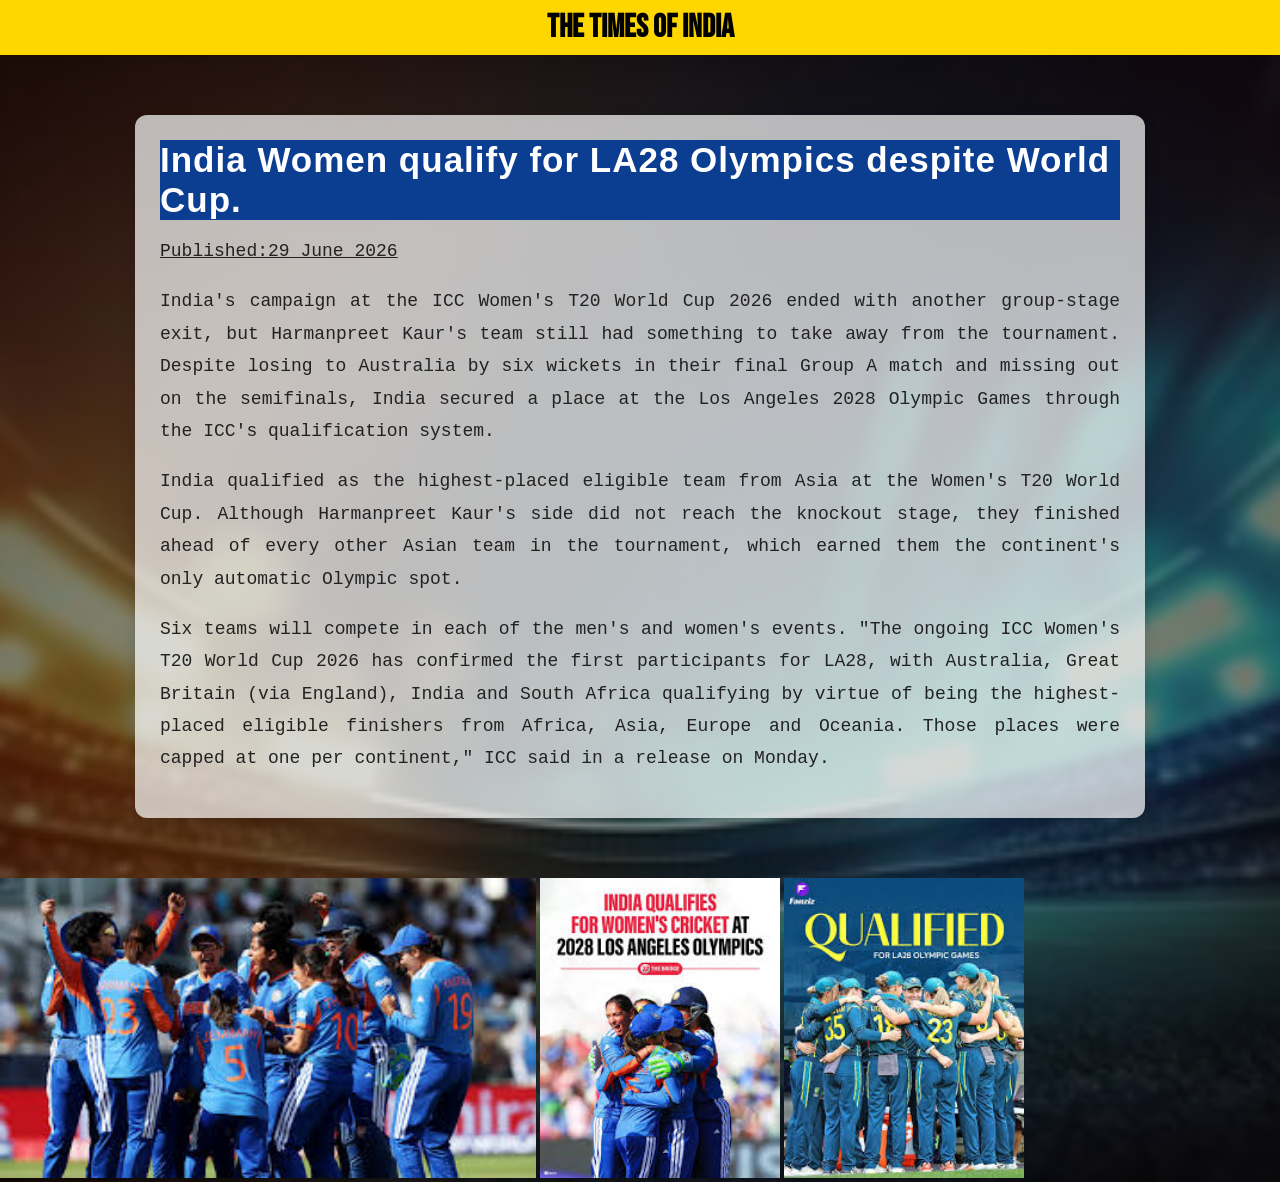
<file: css typography/index.html>
<!DOCTYPE html>
<html lang="en">
<head>
    <meta charset="UTF-8">
    <meta name="viewport" content="width=device-width, initial-scale=1.0">
    <title>CSS Typography</title>
    <link rel="stylesheet" href="style.css">
    <link rel="preconnect" href="https://fonts.googleapis.com">
<link rel="preconnect" href="https://fonts.gstatic.com" crossorigin>
<link href="https://fonts.googleapis.com/css2?family=Bebas+Neue&family=Inter:wght@300;400;500;600;700;800&display=swap" rel="stylesheet">
</head>
<body>
    <h1>The times of India</h1>
    <div class="news">
    <h2>India Women qualify for LA28 Olympics despite World Cup.</h2>
    <p class="date">
        Published:29 June 2026
    </p>
    <p>India's campaign at the ICC Women's T20 World Cup 2026 ended with another group-stage exit, but Harmanpreet Kaur's team still had something to take away from the tournament. Despite losing to Australia by six wickets in their final Group A match and missing out on the semifinals, India secured a place at the Los Angeles 2028 Olympic Games through the ICC's qualification system.</p>
    <p>India qualified as the highest-placed eligible team from Asia at the Women's T20 World Cup. Although Harmanpreet Kaur's side did not reach the knockout stage, they finished ahead of every other Asian team in the tournament, which earned them the continent's only automatic Olympic spot.</p>
    <p>Six teams will compete in each of the men's and women's events.

"The ongoing ICC Women's T20 World Cup 2026 has confirmed the first participants for LA28, with Australia, Great Britain (via England), India and South Africa qualifying by virtue of being the highest-placed eligible finishers from Africa, Asia, Europe and Oceania. Those places were capped at one per continent," ICC said in a release on Monday.</p>

</div>
<div class="gallary">
    <img src="/css typography/C1.jpg" height="300",width="600">
    <img src="/css typography/C2.jpg" height="300",width="500">
    <img src="/css typography/C3.jpg" height="300",width="500">
</div>
</body>
</html>
</file>
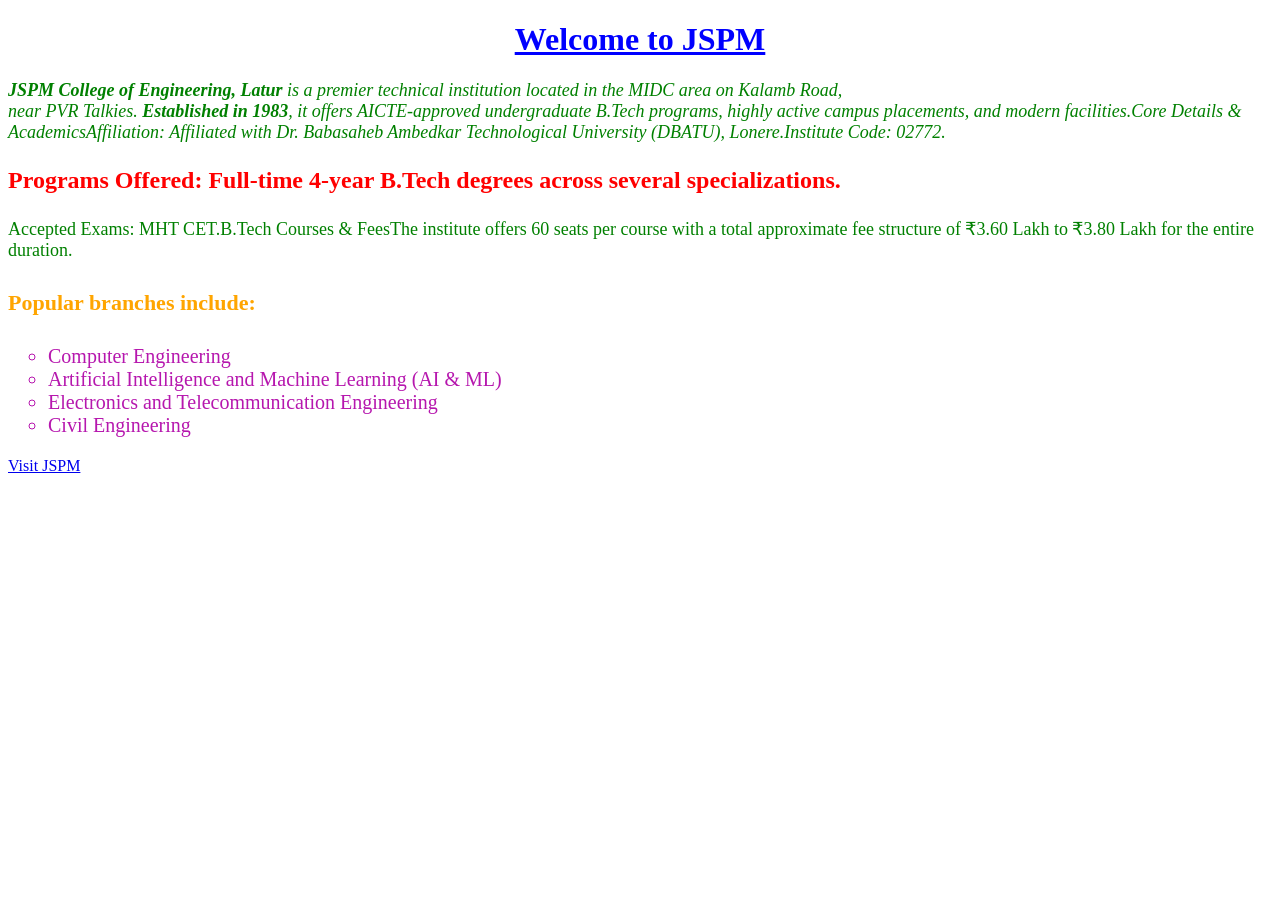
<file: External CSS/index.html>
<!DOCTYPE html>
<html lang="en">
<head>
    <title>External CSS</title>
    <link rel="stylesheet" href="style.css">
</head>
<body>
    <h1><u>Welcome to JSPM </u></h1>
    <p><i><b>JSPM College of Engineering, Latur</b> is a premier technical institution located in the MIDC area on Kalamb Road,<br> near PVR Talkies. <b>Established in 1983</b>, it offers AICTE-approved undergraduate B.Tech programs, highly active campus placements, and modern facilities.Core Details & AcademicsAffiliation: Affiliated with Dr. Babasaheb Ambedkar Technological University (DBATU), Lonere.Institute Code: 02772.</i></p>
    <h3>Programs Offered: Full-time 4-year B.Tech degrees across several specializations.</h3>
    <p>Accepted Exams: MHT CET.B.Tech Courses & FeesThe institute offers 60 seats per course with a total approximate fee structure of ₹3.60 Lakh to ₹3.80 Lakh for the entire duration.</p>
    <h4> Popular branches include:</h4>
    <ul>
        <li>Computer Engineering</li>
            <li>Artificial Intelligence and Machine Learning (AI & ML)</li>
            <li>Electronics and Telecommunication Engineering</li>
            <li>Civil Engineering</li>
        </ul>
    </p>
    <a href="https://www.jspm.edu.in" >Visit JSPM </a>
</body>
</html>
</file>
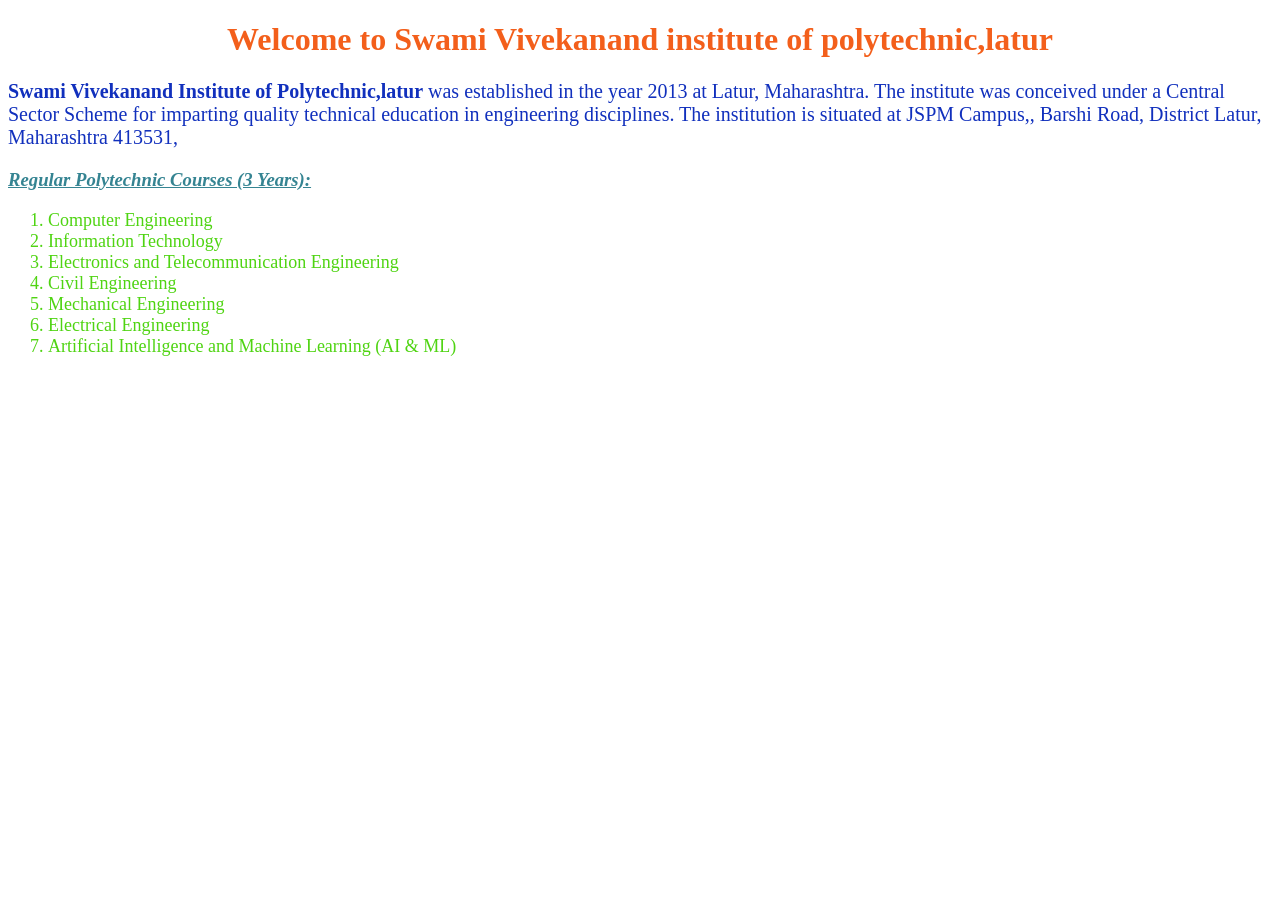
<file: 01_inline_CSS.html>
<!DOCTYPE html>
<html lang="en">
<head>
    <meta charset="UTF-8">
    <meta name="viewport" content="width=device-width, initial-scale=1.0">
    <title>Inline CSS</title>
</head>
<body>
    <h1 style="color:rgb(243, 95, 27);text-align:center">
        Welcome to Swami Vivekanand institute of polytechnic,latur

    </h1>
    <p style="font-size:20px;color:rgb(17, 48, 189);">
        <b>Swami Vivekanand Institute of Polytechnic,latur</b> was established in the year 2013 at Latur, Maharashtra. The institute was conceived under a Central Sector Scheme for imparting quality technical education in engineering disciplines. The institution is situated at JSPM Campus,, Barshi Road, District Latur, Maharashtra 413531, 
    </p>
<h3 style="color:rgb(53, 132, 146);"><i><u>Regular Polytechnic Courses (3 Years):</u></i></h3>
<ol style="color:rgb(79, 212, 18);font-size:18px;">
    <li>Computer Engineering</li>
    <li>Information Technology</li>
    <li>Electronics and Telecommunication Engineering</li>
    <li>Civil Engineering</li>
    <li>Mechanical Engineering</li>
    <li>Electrical Engineering</li>
    <li>Artificial Intelligence and Machine Learning (AI & ML)</li>
    
</ol>
</body>
</html>
</file>
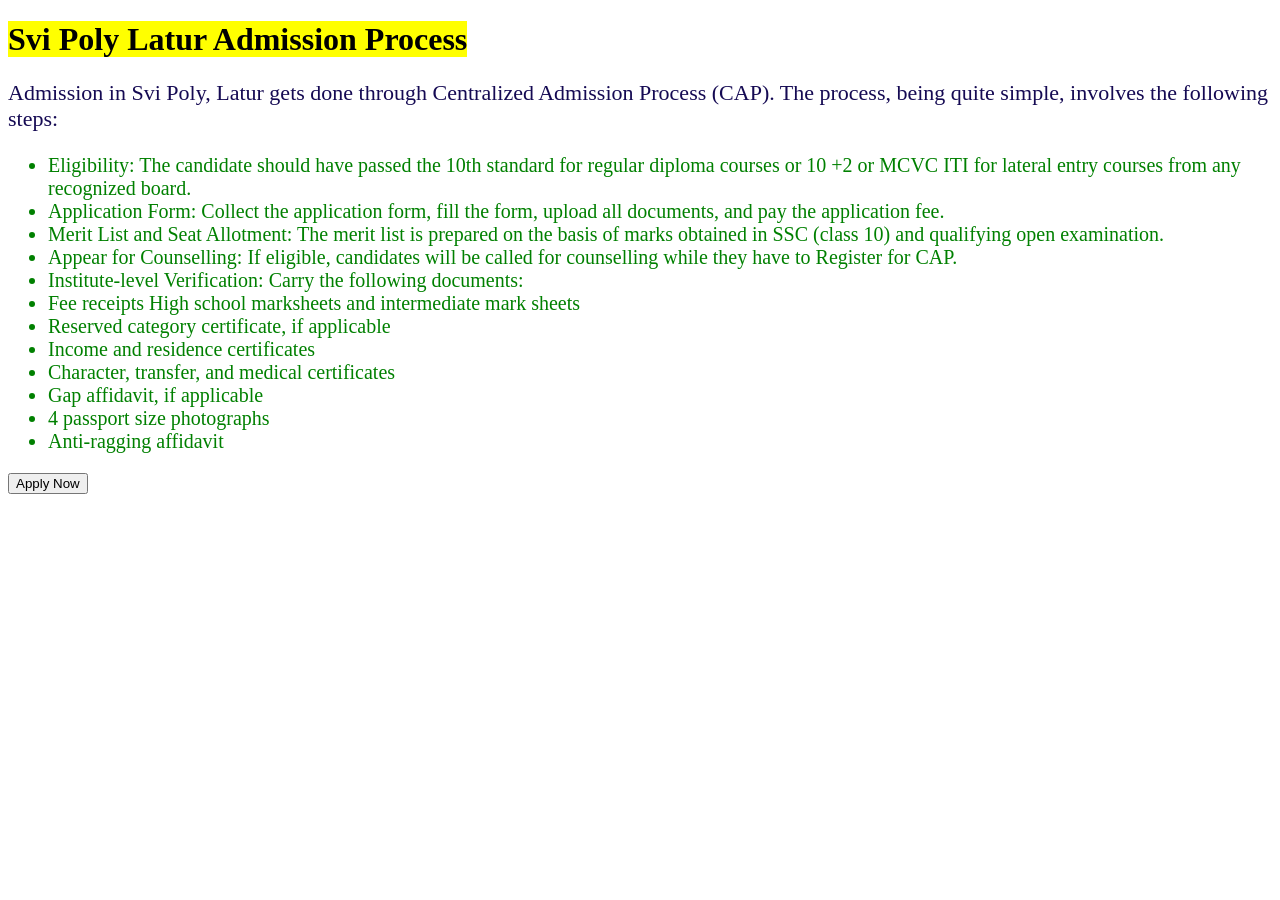
<file: 02_internal_CSS.html>
<!DOCTYPE html>
<html lang="en">
<head>
    <title>Internal CSS</title>
    <style>
        h1{
            color:rgb(255, 145, 0);
            text-align:left;

        }
        p{
            color:rgb(21, 10, 83);
            font-size:22px;

        }
        ul{
            color:rgb(0, 128, 0);
            font-size:20px;
        }
    </style>

</head>
<body>
    <h1><mark>Svi Poly Latur Admission Process</mark></h1>
    <p>Admission in Svi Poly, Latur gets done through Centralized Admission Process (CAP). The process, being quite simple, involves the following steps:</p>
    <ul>
        <li>Eligibility: The candidate should have passed the 10th standard for regular diploma courses or 10 +2 or MCVC ITI for lateral entry courses from any recognized board.</li>
        <li>Application Form: Collect the application form, fill the form, upload all documents, and pay the application fee.</li>
        <li>Merit List and Seat Allotment: The merit list is prepared on the basis of marks obtained in SSC (class 10) and qualifying open examination.</li>
        <li>Appear for Counselling: If eligible, candidates will be called for counselling while they have to Register for CAP.</li>
        <li>Institute-level Verification: Carry the following documents:</li>
<li>Fee receipts High school marksheets and intermediate mark sheets</li>
<li>Reserved category certificate, if applicable</li>
<li>Income and residence certificates</li>
<li>Character, transfer, and medical certificates</li>
<li>Gap affidavit, if applicable</li>
<li>4 passport size photographs</li>
<li>Anti-ragging affidavit</li>
    </ul>
    <button>Apply Now</button>
</body>
</html>
</file>
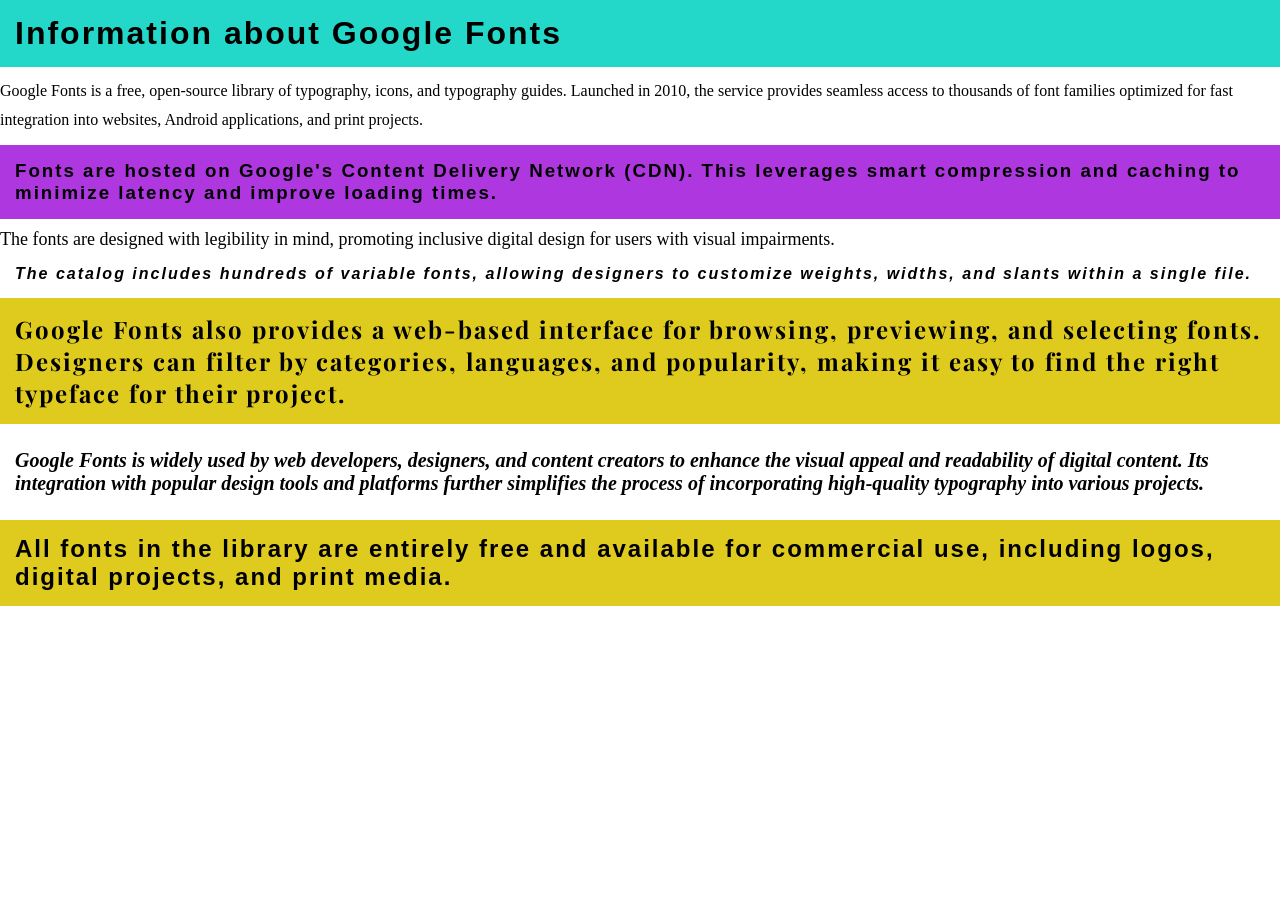
<file: css typography/font.html>
<!DOCTYPE html>
<html lang="en">
<head>
    <meta charset="UTF-8">
    <meta name="viewport" content="width=device-width, initial-scale=1.0">
    <title>10 types of fonts</title>
    <link rel="stylesheet" href="font.css">
    <link rel="preconnect" href="https://fonts.googleapis.com">
<link rel="preconnect" href="https://fonts.gstatic.com" crossorigin>
<link href="https://fonts.googleapis.com/css2?family=Bebas+Neue&family=Montenegrin+Gothic+One&family=Oswald:wght@200..700&display=swap" rel="stylesheet">
<link rel="preconnect" href="https://fonts.googleapis.com">
<link rel="preconnect" href="https://fonts.gstatic.com" crossorigin>
<link href="https://fonts.googleapis.com/css2?family=Bebas+Neue&family=Montenegrin+Gothic+One&family=Oswald:wght@200..700&family=Yuyu+Short&display=swap" rel="stylesheet">
<link rel="preconnect" href="https://fonts.googleapis.com">
<link rel="preconnect" href="https://fonts.gstatic.com" crossorigin>
<link href="https://fonts.googleapis.com/css2?family=Bebas+Neue&family=Montenegrin+Gothic+One&family=Oswald:wght@200..700&family=Playfair+Display:ital,wght@0,400..900;1,400..900&family=Yuyu+Short&display=swap" rel="stylesheet">
<link rel="preconnect" href="https://fonts.googleapis.com">
<link rel="preconnect" href="https://fonts.gstatic.com" crossorigin>
<link href="https://fonts.googleapis.com/css2?family=Bebas+Neue&family=Montenegrin+Gothic+One&family=Oswald:wght@200..700&family=Playfair+Display:ital,wght@0,400..900;1,400..900&family=Yuyu+Short&display=swap" rel="stylesheet">
</head>
<body>
    <h1>Information about Google Fonts</h1>
    <p>Google Fonts is a free, open-source library of typography, icons, and typography guides. Launched in 2010, the service provides seamless access to thousands of font families optimized for fast integration into websites, Android applications, and print projects.</p>
    <h3>Fonts are hosted on Google's Content Delivery Network (CDN). This leverages smart compression and caching to minimize latency and improve loading times.</h3>

<h5>The fonts are designed with legibility in mind, promoting inclusive digital design for users with visual impairments.</h5>
<h4> The catalog includes hundreds of variable fonts, allowing designers to customize weights, widths, and slants within a single file.</h4>
<h2>Google Fonts also provides a web-based interface for browsing, previewing, and selecting fonts. Designers can filter by categories, languages, and popularity, making it easy to find the right typeface for their project.</h2>
<h6>Google Fonts is widely used by web developers, designers, and content creators to enhance the visual appeal and readability of digital content. Its integration with popular design tools and platforms further simplifies the process of incorporating high-quality typography into various projects.</h6>
<div class="font">
<h2> All fonts in the library are entirely free and available for commercial use, including logos, digital projects, and print media.</h2>

</div>
</body>
</html>
</file>
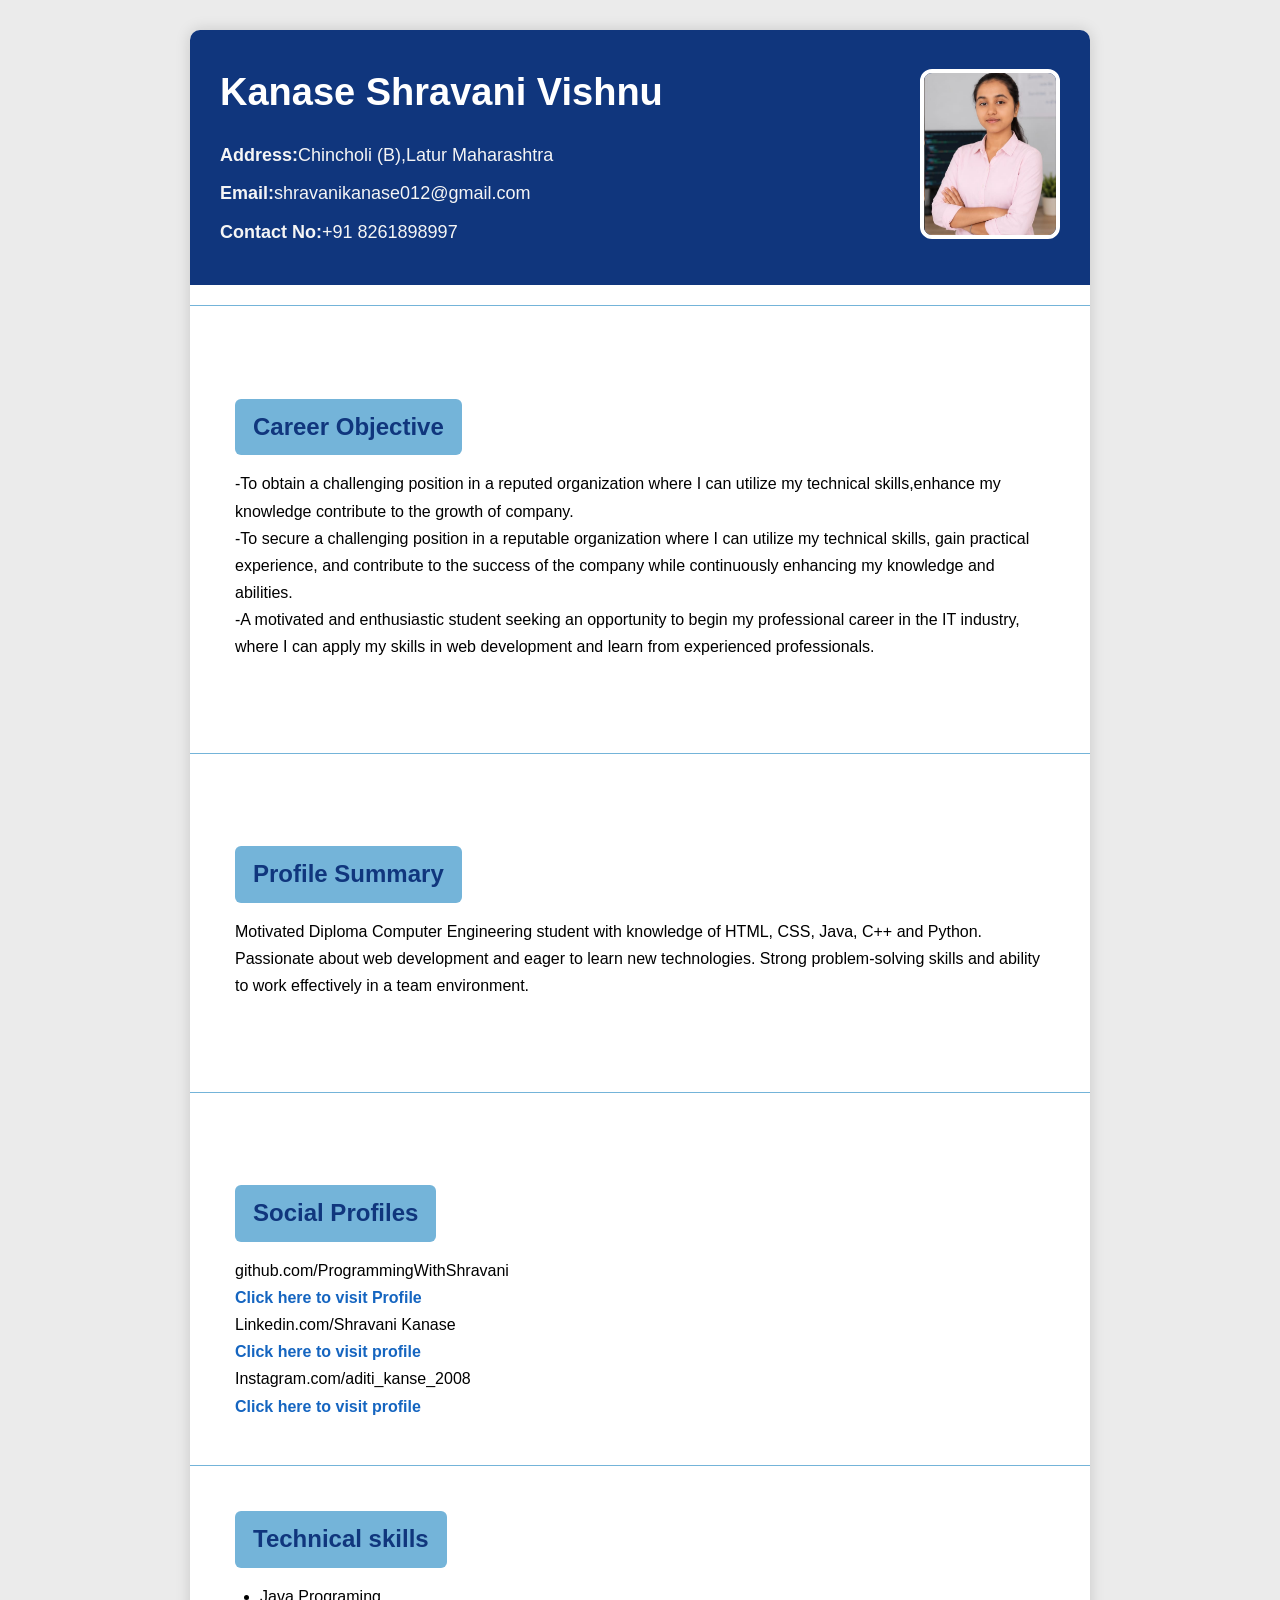
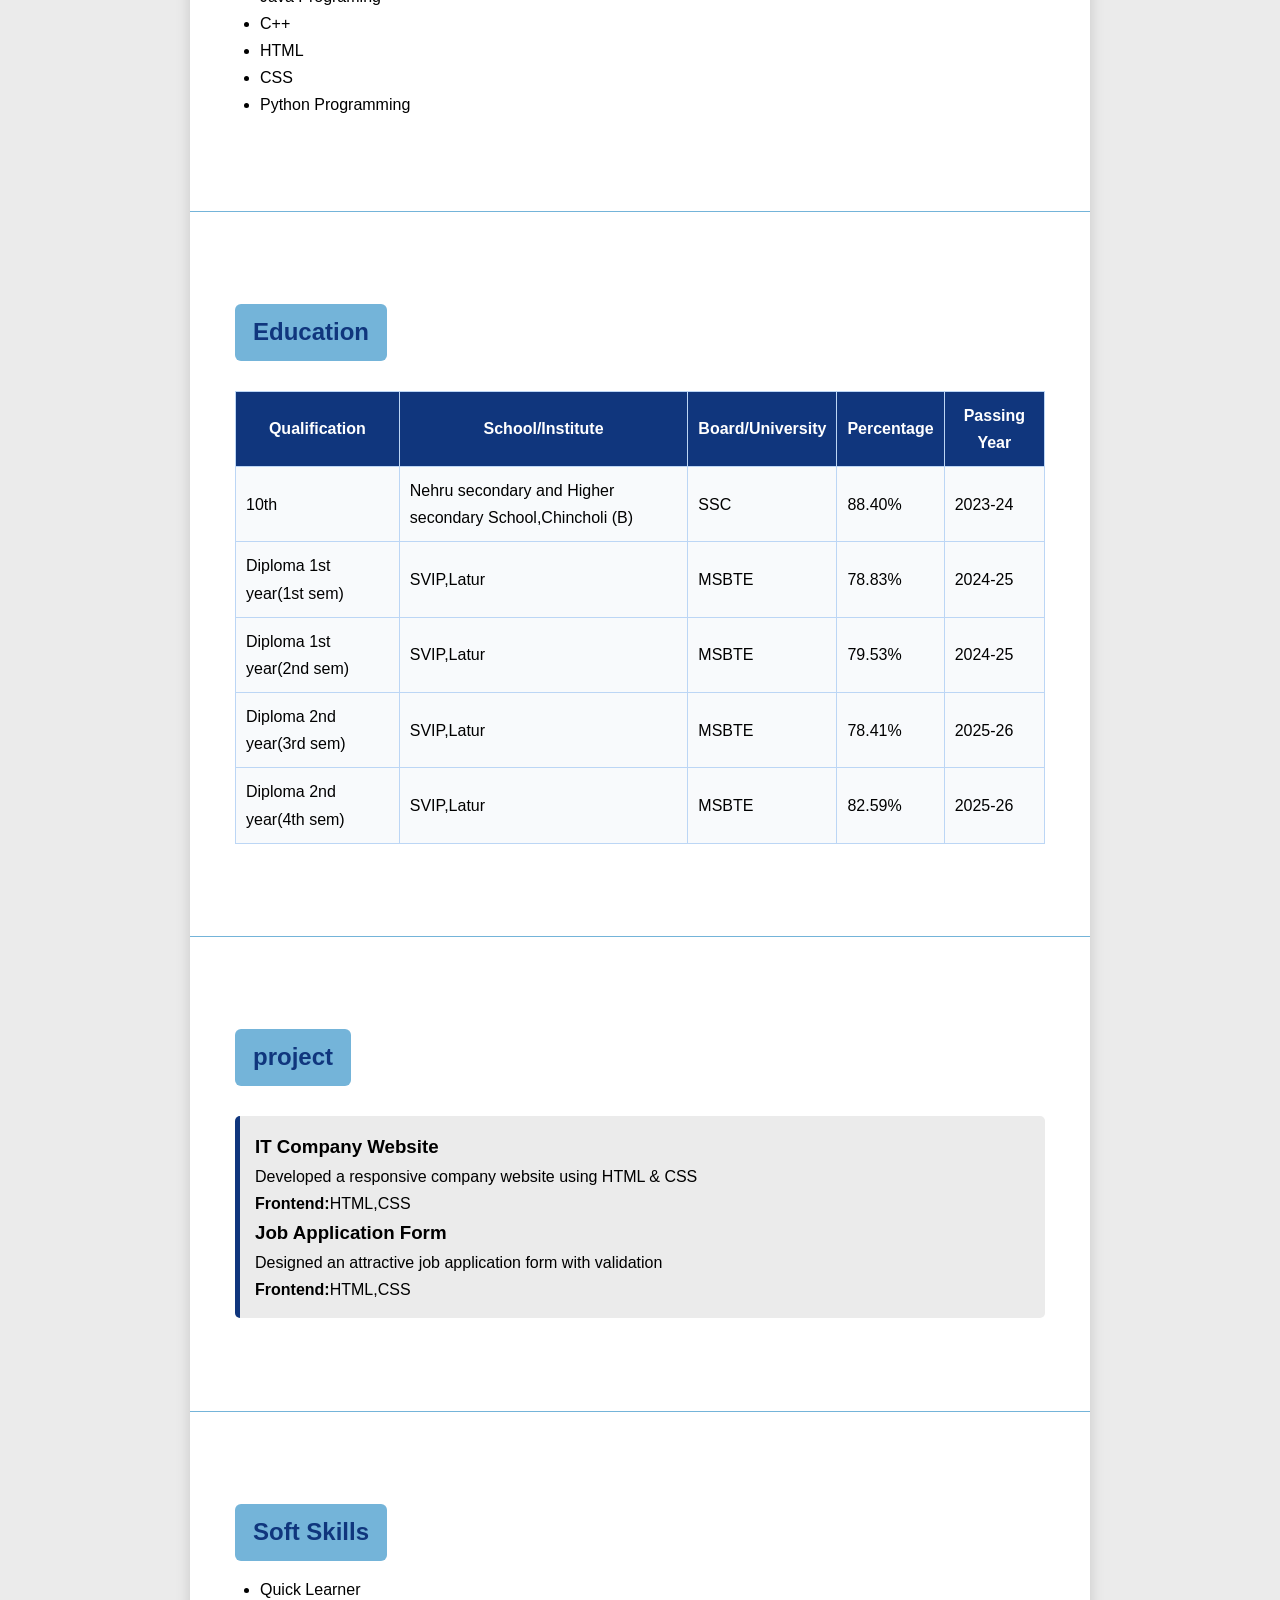
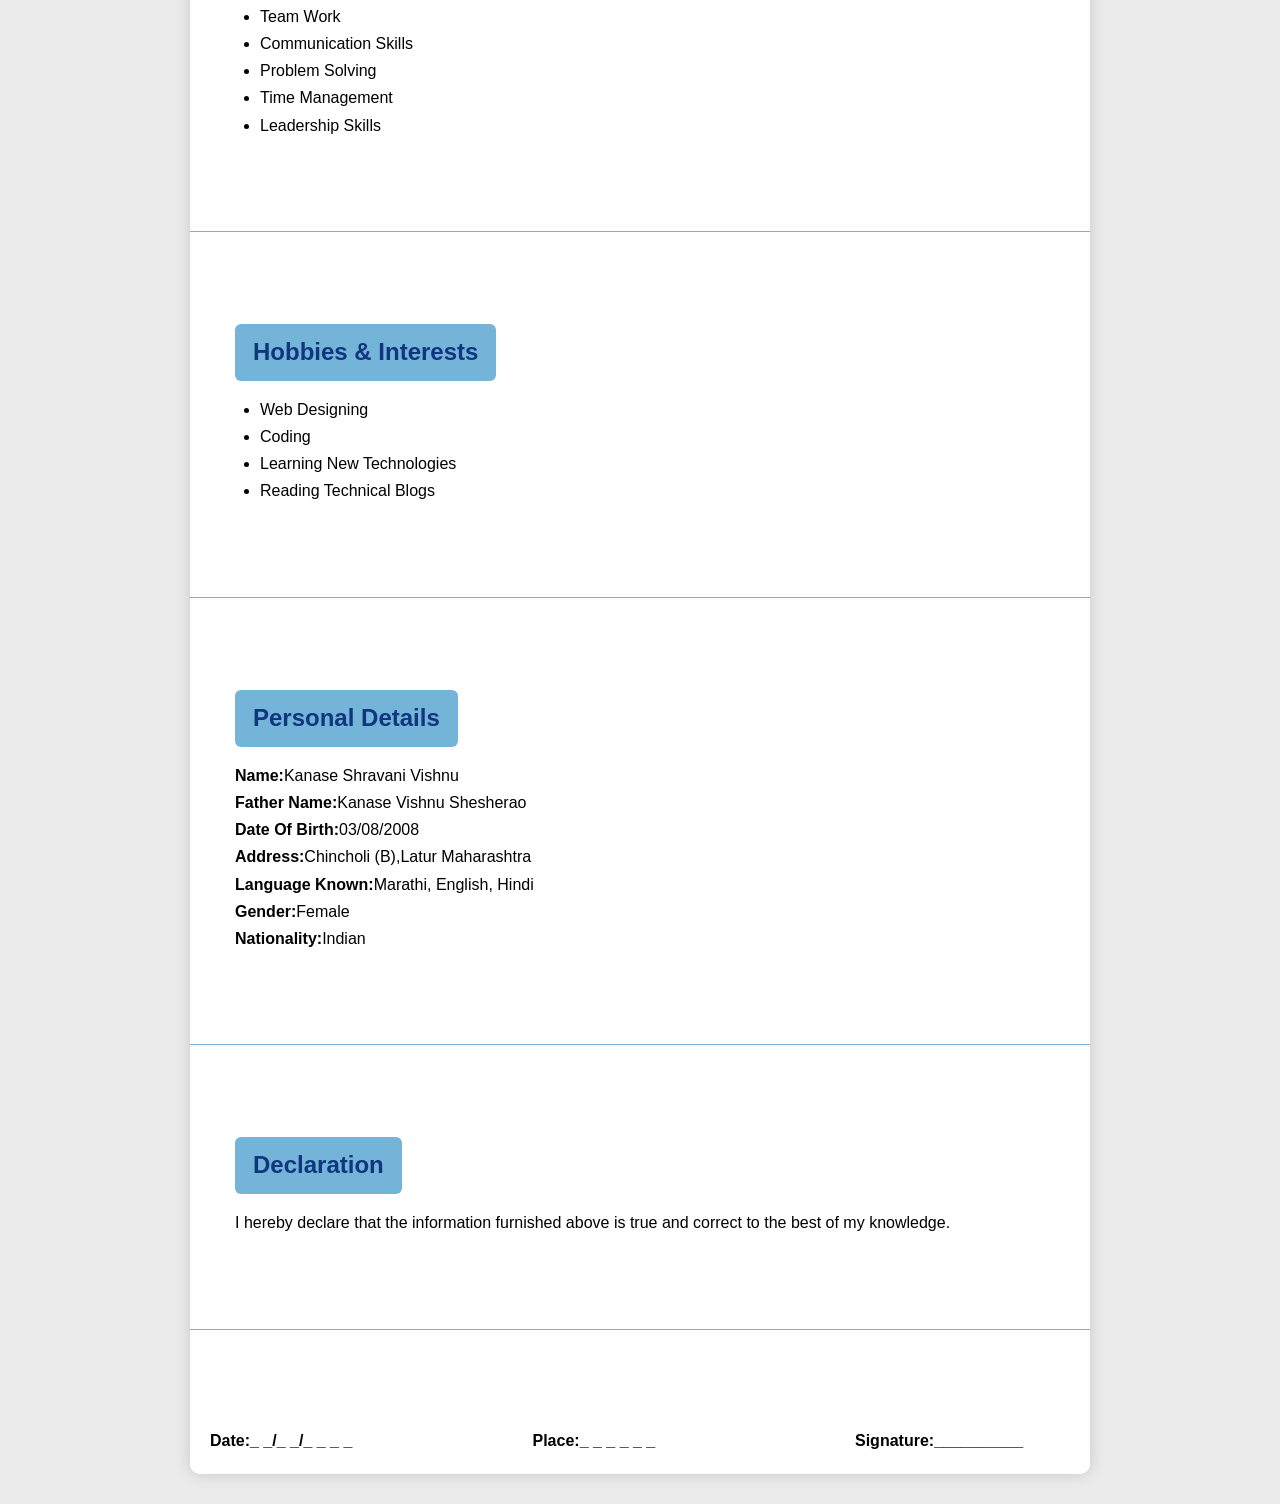
<file: RESUME/resume.html>
<!DOCTYPE html>
<html lang="en">
<head>
    <meta charset="UTF-8">
    <meta name="viewport" content="width=device-width, initial-scale=1.0">
    <title>Resume</title>
    <link rel="stylesheet" href="style.css">
</head>
<body>
    <div class="resume">
    
<div class="header">
    <div class="info">
    <h1>Kanase Shravani Vishnu</h1>
    <p><b>Address:</b>Chincholi (B),Latur Maharashtra</p>
    <p><b>Email:</b>shravanikanase012@gmail.com</p>
    <p><b>Contact No:</b>+91 8261898997</p>
</div>
    <div class="photo">
        <img src="photo.jpg" alt="Profile Photo">
    </div>

</div>
    
<hr><br>
    <section>
        <h2 class="heading">Career Objective</h2>
        <p>-To obtain a challenging position in a reputed organization where 
            I can utilize my technical skills,enhance my knowledge
            contribute to the growth of company.
        </p>
        <p>
            -To secure a challenging position in a reputable organization where I can utilize my technical skills,
             gain practical experience, and contribute to the success of the company while continuously enhancing my
              knowledge and abilities.
        </p>
        <p>
            -A motivated and enthusiastic student seeking an opportunity to begin my professional career in the IT industry, 
            where I can apply my skills in web development and learn from experienced professionals.
        </p>
    </section>
    <br><hr><br>
<section>
    <h2 class="heading">Profile Summary</h2>
    <p>
        Motivated Diploma Computer Engineering student with knowledge of
        HTML, CSS, Java, C++ and Python. Passionate about web development
        and eager to learn new technologies. Strong problem-solving skills
        and ability to work effectively in a team environment.
    </p>
</section>
<br><hr><br>
<section>
    <h2 class="heading">Social Profiles</h2>
    <p>github.com/ProgrammingWithShravani</p>
    <a href="https://github.com/programmingWithShravani">Click here to visit Profile</a>
    <p>Linkedin.com/Shravani Kanase</p>
    <a href="https://www.linkedin.com/in/shravani-kanase-a35660374?utm_source=share_via&utm_content=profile&utm_medium=member_android">Click here to visit profile</a>
    <p>Instagram.com/aditi_kanse_2008</p>
    <a href="https://instagram.com/aditi_kanse_2008">Click here to visit profile</a>
</section>
<hr>
    <section>
        <h2 class="heading">Technical skills</h2>
        <ul>
            <li>Java Programing</li>
            <li>C++</li>
            <li>HTML</li>
            <li>CSS</li>
            <li>Python Programming</li>

        </ul>
    </section>
    <br><hr><br>
    <section>
        <h2 class="heading">Education</h2>
        <Table border="1">
            <tr>
                <th>Qualification</th>
                <th>School/Institute</th>
                <th>Board/University</th>
                <th>Percentage</th>
                <th>Passing Year</th>
            </tr>
            <tr>
                <td>10th</td>
                <td>Nehru secondary and Higher secondary School,Chincholi (B)</td>
                <td>SSC</td>
                <td>88.40%</td>
                <td>2023-24</td>
            </tr>
            <tr>
                <td>Diploma 1st year(1st sem)</td>
                <td>SVIP,Latur</td>
                <td>MSBTE</td>
                <td>78.83%</td>
                <td>2024-25</td>

            </tr>
             <tr>
                <td>Diploma 1st year(2nd sem)</td>
                <td>SVIP,Latur</td>
                <td>MSBTE</td>
                <td>79.53%</td>
                <td>2024-25</td>
                
            </tr> <tr>
                <td>Diploma 2nd year(3rd sem)</td>
                <td>SVIP,Latur</td>
                <td>MSBTE</td>
                <td>78.41%</td>
                <td>2025-26</td>
                
            </tr> <tr>
                <td>Diploma 2nd year(4th sem)</td>
                <td>SVIP,Latur</td>
                <td>MSBTE</td>
                <td>82.59%</td>
                <td>2025-26</td>
                
            </tr>
            </Table>
    </section>

        <br><hr><br>
    <section>
        <h2 class="heading">project</h2>

    <div class="project">
    <h3>IT Company Website</h3>
    <p>Developed a responsive company website using HTML & CSS</p>
    <p><strong>Frontend:</strong>HTML,CSS</p>

    <h3>Job Application Form</h3>
    <p>Designed an attractive job application form with validation</p>
    <p><strong>Frontend:</strong>HTML,CSS</p>
      </div>
</section>
<br><hr><br>
<section>
    <h2 class="heading">Soft Skills</h2>
    <ul>
        <li>Quick Learner</li>
        <li>Team Work</li>
        <li>Communication Skills</li>
        <li>Problem Solving</li>
        <li>Time Management</li>
        <li>Leadership Skills</li>
    </ul>
</section>
<br><hr><br>
<section>
    <h2 class="heading">Hobbies & Interests</h2>
    <ul>
        <li>Web Designing</li>
        <li>Coding</li>
        <li>Learning New Technologies</li>
        <li>Reading Technical Blogs</li>
    </ul>
</section>
<br><hr><br>
<section>
    <h2 class="heading">Personal Details</h2>
    
    <p><strong>Name:</strong>Kanase Shravani Vishnu</p>
    <p><strong>Father Name:</strong>Kanase Vishnu Shesherao</p>
    <p><strong>Date Of Birth:</strong>03/08/2008</p>
    <p><strong>Address:</strong>Chincholi (B),Latur Maharashtra</p>
    <p><strong>Language Known:</strong>Marathi, English, Hindi</p>
    <p><strong>Gender:</strong>Female</p>
    <p><strong>Nationality:</strong>Indian</p>


</section>
<br><hr><br>
<section>
    <h2 class="heading">Declaration</h2>
    <p>
I hereby declare that the information furnished above is 
true and correct to the best of my knowledge.

    </p>
</section>
<br><hr><br>
<div class="footer">
    <div>
        <h4><strong>Date:</strong>_ _/_ _/_ _ _ _ </h4>
    </div>
    <div>
        <h4><strong>Place:</strong>_ _ _ _ _ _</h4>
        </div>
        <div>
            <h4><strong>Signature:</strong>__________</h4>
        </div>
    </div>
</div>
</body>
</html>
</file>
<file: css typography/style.css>
*{
    Margin:0;
    padding:0;
}
body{
    font-family: 'Inter',sans-serif;
    background: linear-gradient(rgba(0,0,0,0.5),rgba(0,0,0,0.5)),url(cricket.jpg);
    background-repeat: no-repeat;
    background-size: cover;
    background-position: center;
}
h1{

    text-align:center;
    background: #ffd700;
    padding: 8px 20px;
    border: 8px;
    font-family: 'Bebas Neue',sans-serif;
}
.news{
    width: 75%;
    margin:60px auto;
    font-family: 'Courier New', Courier, monospace;
    padding: 25px;
    background-color: rgba(255,255,255,0.70);
    border-radius: 12px;
    box-shadow: 0 5px 15px rgba(0,0,0,0.15);

}
.news h2{
    font-family: 'Franklin Gothic Medium', 'Arial Narrow', Arial, sans-serif;
     font-size: 35px;
     color: white;
    background:#0b3d91;
    letter-spacing: 1px;
    margin-bottom: 15px;
}
.date{
    color: #555;
    font-size: 25px;
    margin-bottom: 20px;
    text-decoration: underline;

}
.news p{
    color: #222;
    font-size: 18px;
    line-height: 1.8;
    margin-bottom: 18px;
    font-weight: 300;
    text-align: justify;
}
.gallery{
    display:flex;
    justify-content:center;
    gap:20px;
    margin-top:30px;
    flex-wrap:wrap;
}

.gallery img{
    width:250px;
    height:170px;
    object-fit:cover;
    border-radius:10px;
    border:3px solid white;
    box-shadow:0 4px 10px rgba(0,0,0,0.3);
    transition:0.3s;
}

.gallery img:hover{
    transform:scale(1.05);
}
</file>
<file: External CSS/style.css>
h1{
    color:blue;
    text-align:center;
}
p{
    color:green;
    font-size:18px;
}
h3{
    color:red;
    font-size:24px;
}
h4{
    color:orange;
    font-size:22px;
}
ul{
    list-style-type:circle;
    color:rgb(182, 23, 174);
    font-size:20px;
}
</file>
<file: css typography/font.css>
*{
    margin:0;
    padding:0;

}
h1{
    font-family:'Segoe UI', Tahoma, Geneva, Verdana, sans-serif;
    letter-spacing:2px;
    background-color: #23d8c9;
    padding:15px;
    margin-bottom:10px;


}
p{
    font-family: "Montenegrin Gothic One", serif;
    font-weight: 400;
    font-style: normal;
    font-size: 1rem;
    line-height: 1.8;
    margin-bottom: 10px;
}
h3{
    font-family:'Lucida Grande', Arial, sans-serif;
    letter-spacing:2px;
    background-color: #af37df;
    padding:15px;
    margin-bottom:10px;
}
h5 {
  font-family: "Montenegrin Gothic One", serif;
  font-weight: 400;
  font-style: normal;
  font-size:18px;
}
h4{
    font-family:'Lucida Sans', 'Lucida Sans Regular', 'Lucida Grande', 'Lucida Sans Unicode', Geneva, Verdana, sans-serif;
    font-style:italic;
    letter-spacing:2px;
    padding:15px;


}
h2{
    font-family:'Playfair Display', serif;
    letter-spacing:2px;
    padding:15px;
    margin-bottom:10px;
    background-color:#dfcb1e;
    
}
h6{
font-family:Montenegrin Gothic One, serif;
font-style:italic;
padding:15px;
margin-bottom:10px;
font-size:20px;


}
.font h2{
    font-family:'Franklin Gothic Medium',  Arial, sans-serif;
}
</file>
<file: RESUME/style.css>
*{
    margin:0;
    padding:0;
    box-sizing:border-box;
    font-family:'Segoe UI', Arial, sans-serif;
    line-height:1.7;
}

/* Body */
body{
    background:#EBEBEB;
    padding:30px;
}

/* Resume Box */
.resume{
    max-width:900px;
    margin:auto;
    background:#FFFFFF;      /* Background image remove */
    border-radius:10px;
    box-shadow:0 0 15px rgba(0,0,0,0.15);
    overflow:hidden;
}

.header{
    display:flex;
    justify-content:space-between;
    align-items:center;
    padding:30px;
    background:#10367D;
    color:white;
}

.info{
    width:75%;
}

.info h1{
    font-size:40px;
    margin-bottom:15px;
    color:white;
}

.info p{
    font-size:20px;
    margin-bottom:8px;
}

.photo img{
    width:140px;
    height:170px;
    border:4px solid white;
    border-radius:12px;
    object-fit:cover;
}

/* Name */
.header h1{
    color:white;
    font-size:38px;
}

/* Header Text */
.header p{
    color:#f5f5f5;
    font-size:18px;
}

/* Section */
section{
    padding:20px;
    margin:25px;
}

/* Heading Box */
.heading{
    display:inline-block;
    background:#74B4D9;
    color:#10367d;
    padding:8px 18px;
    border-radius:6px;
    font-size:24px;
    margin-bottom:15px;
}

/* h2 */
h2{
    color:#1565C0;
    margin-bottom:10px;
}

/* Line */
hr{
    border:none;
    border-bottom:1px solid #74B4D9;
    margin:20px 0;
}

/* List */
ul{
    margin-left:25px;
    line-height:2;
}

/* Table */
table{
    width:100%;
    border-collapse:collapse;
    margin-top:15px;
}

table,th,td{
    border:1px solid #bcd6f5;
}

th{
    background:#10367D;
    color:white;
    padding:10px;
}

td{
    background:#f8fafc;
    padding:10px;
}

tr:nth-child(even){
    background:#E3F2FD;
}

/* Links */
a{
    color:#1565C0;
    text-decoration:none;
    font-weight:bold;
}

a:hover{
    text-decoration:underline;
}

/* Project */
.project{
    background:#EBEBEB;
    padding:15px;
    border-left:5px solid #10367D;
    border-radius:5px;
    margin-top:15px;
}

/* Footer */
.footer{
    display:flex;
    justify-content:space-between;
    margin-top:30px;
    padding:20px;
}

.footer div{
    width:25%;
    font-weight:bold;
}
</file>
